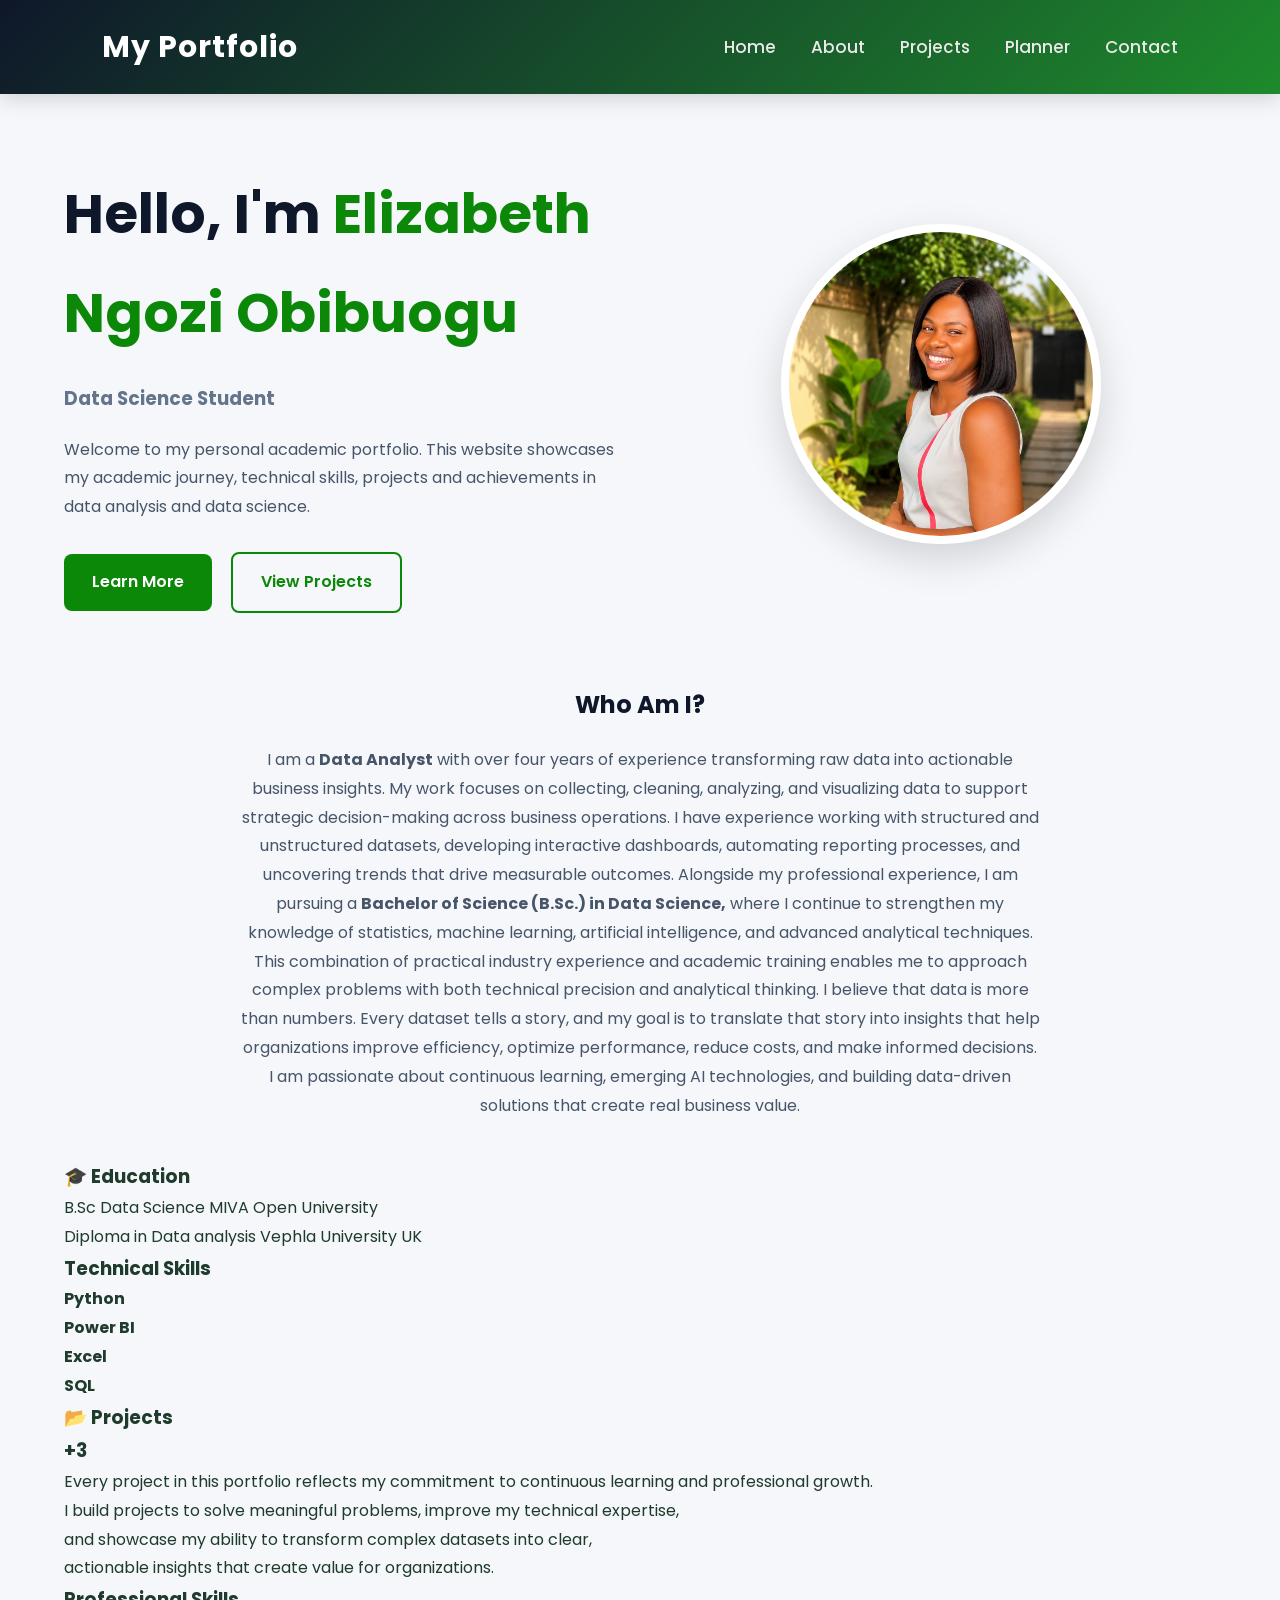
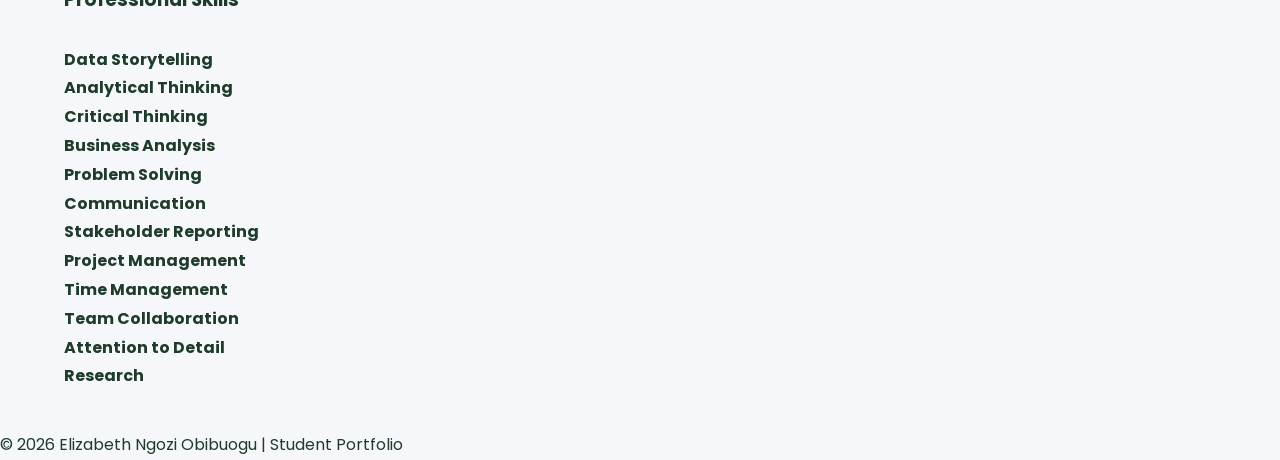
<file: index.html>
<!DOCTYPE html>
<html lang="en">

<head>
    <meta charset="UTF-8">
    <meta name="viewport" content="width=device-width, initial-scale=1.0">
    <title>Home | Student Portfolio</title>

    <link rel="stylesheet" href="css/style.css">

    <script src="js/script.js"></script>

    <link rel="preconnect" href="https://fonts.googleapis.com">
    <link rel="preconnect" href="https://fonts.gstatic.com" crossorigin>

    <link href="https://fonts.googleapis.com/css2?family=Poppins:wght@300;400;500;600;700&display=swap" rel="stylesheet">
</head>
    
<body>

<header>

    <div class="logo">
        <h2>My Portfolio</h2>
    </div>

    <nav>

        <ul>

            <li><a href="index.html">Home</a></li>

            <li><a href="about.html">About</a></li>

            <li><a href="projects.html">Projects</a></li>

            <li><a href="planner.html">Planner</a></li>

            <li><a href="contact.html">Contact</a></li>

        </ul>

    </nav>

</header>

<!-- HERO -->

<section class="hero">

    <div class="hero-text">

        <h1>Hello, I'm <span>Elizabeth Ngozi Obibuogu</span></h1>

        <h3>Data Science Student</h3>

        <p>

            Welcome to my personal academic portfolio.

            This website showcases my academic journey,
            technical skills, projects and achievements
            in data analysis and data science.

        </p>

        <a href="about.html" class="btn">
            Learn More
        </a>

        <a href="projects.html" class="btn-secondary">
            View Projects
        </a>

    </div>

    <div class="hero-image">

        <img src="image/My Picture.png"
             alt="Profile Picture">

    </div>

</section>

<!-- ABOUT PREVIEW -->

<section class="overview">

    <h2>Who Am I?</h2>

    <p>

       I am a <strong>Data Analyst</strong> with over four years of experience transforming raw data into actionable business insights. My work focuses on collecting, cleaning, analyzing, and visualizing data to support strategic decision-making across business operations. I have experience working with structured and unstructured datasets, developing interactive dashboards, automating reporting processes, and uncovering trends that drive measurable outcomes.

Alongside my professional experience, I am pursuing a <strong>Bachelor of Science (B.Sc.) in Data Science,</strong>  where I continue to strengthen my knowledge of statistics, machine learning, artificial intelligence, and advanced analytical techniques. This combination of practical industry experience and academic training enables me to approach complex problems with both technical precision and analytical thinking.

I believe that data is more than numbers. Every dataset tells a story, and my goal is to translate that story into insights that help organizations improve efficiency, optimize performance, reduce costs, and make informed decisions. I am passionate about continuous learning, emerging AI technologies, and building data-driven solutions that create real business value.


    </p>

</section>

<!-- FEATURE CARDS -->

<section class="cards">

    <div class="card">

        <h3>🎓 Education</h3>

        <p>

            B.Sc Data Science

            MIVA Open University <br>

            Diploma in Data analysis

            Vephla University UK

        </p>

    </div>

    <div class="card">

        <h3>Technical Skills</h3>

        <p>

           <strong>Python </strong><br> 

            <strong>Power BI </strong><br> 

            <strong>Excel </strong><br> 

           <strong>SQL </strong><br> 

        </p>

    </div>

    <div class="card">

        <h3>📂 Projects</h3>

        <h3>+3</h3>

        <p>

           Every project in this portfolio reflects my commitment to continuous learning and professional growth. <br>I build projects to solve meaningful problems, improve my technical expertise, <br>and showcase my ability to transform complex datasets into clear, <br>actionable insights that create value for organizations.

        </p>
        

        <h3>Professional Skills</h3><br>

        <p> 
            <strong>Data Storytelling</strong><br>
            <strong>Analytical Thinking</strong><br>
            <strong>Critical Thinking</strong><br>
            <strong>Business Analysis</strong><br>
            <strong>Problem Solving</strong><br>
            <strong>Communication</strong><br>
            <strong>Stakeholder Reporting</strong><br>
            <strong>Project Management</strong><br>
            <strong>Time Management</strong><br>
            <strong>Team Collaboration</strong><br>
            <strong>Attention to Detail</strong><br>
            <strong>Research</strong><br>
        </p>
    </div>

</section>

<footer>

    <p>

        © 2026 Elizabeth Ngozi Obibuogu |
        Student Portfolio

    </p>

    
</footer>

</body>


</html>
</file>
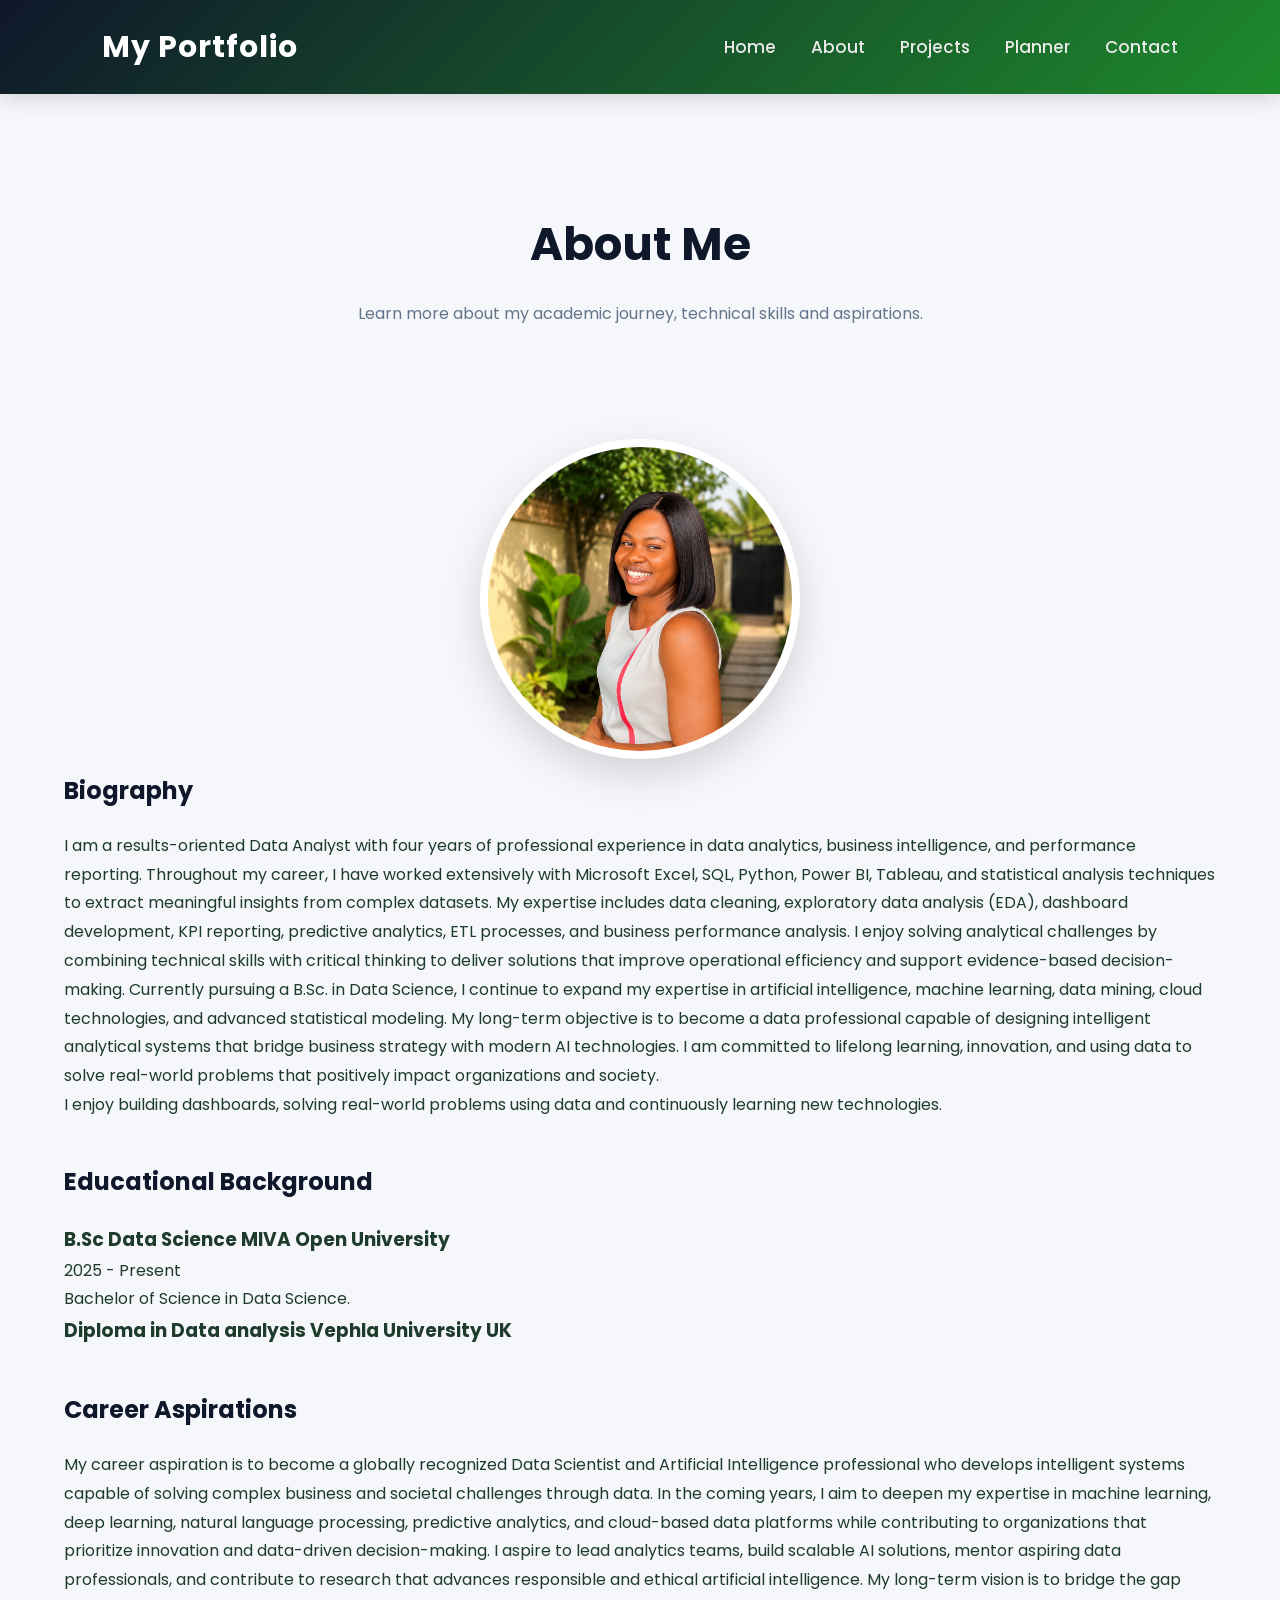
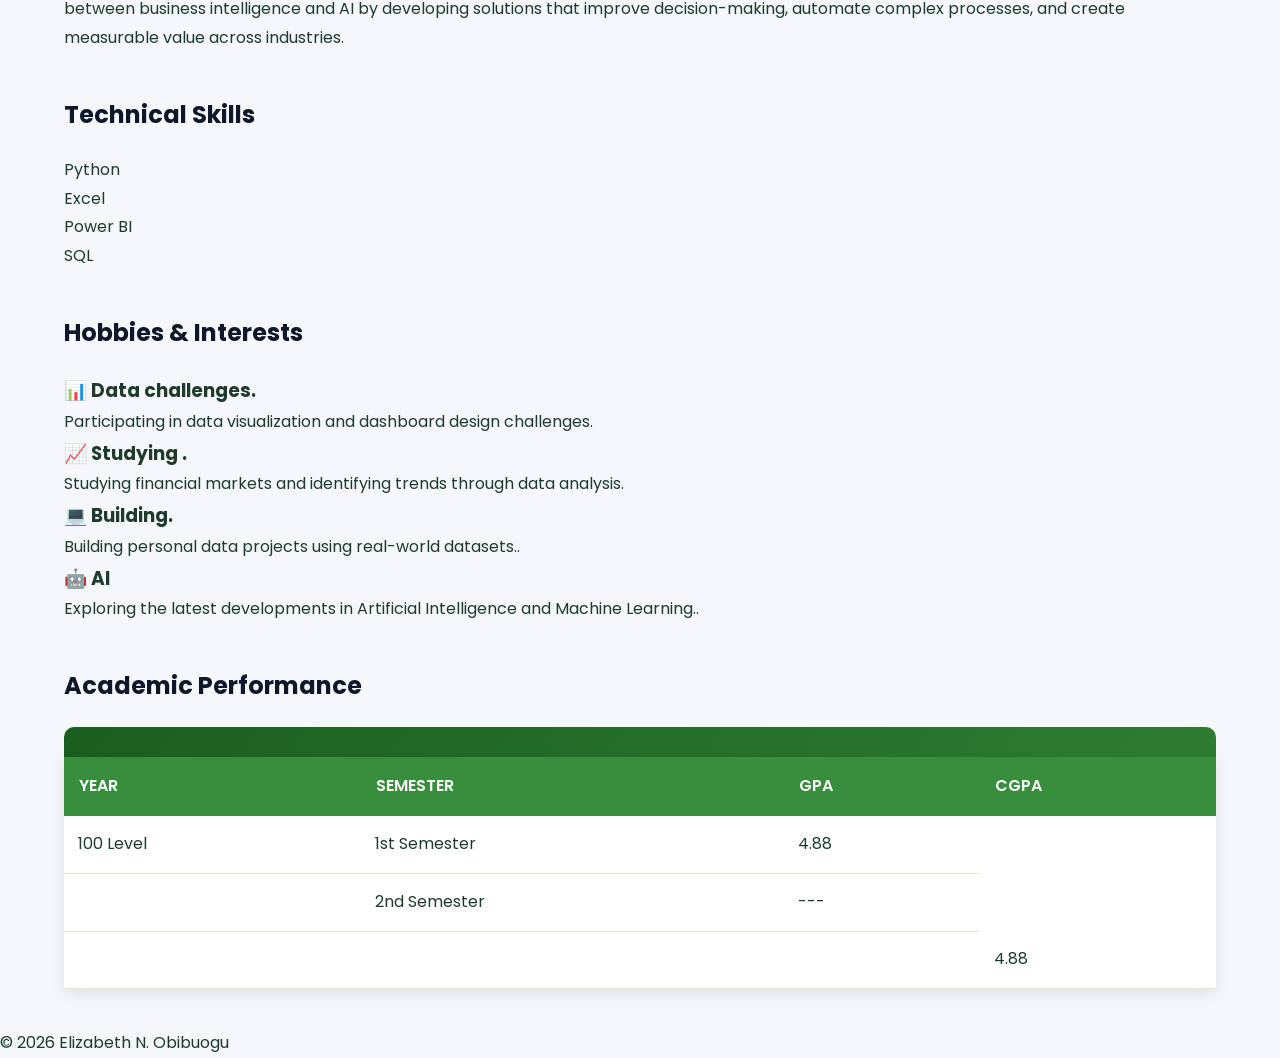
<file: about.html>
<!DOCTYPE html>
<html lang="en">

<head>

    <meta charset="UTF-8">

    <meta name="viewport"
          content="width=device-width, initial-scale=1.0">

    <title>About Me</title>

    <link rel="stylesheet"
          href="css/style.css">
    <script src="js/script.js"> </script>

</head>

<body>

<header>

    <div class="logo">
        <h2>My Portfolio</h2>
    </div>

    <nav>

        <ul>

            <li><a href="index.html">Home</a></li>

            <li><a href="about.html">About</a></li>

            <li><a href="projects.html">Projects</a></li>

            <li><a href="planner.html">Planner</a></li>

            <li><a href="contact.html">Contact</a></li>

        </ul>

    </nav>

</header>

<!-- ABOUT -->

<section class="page-title">

    <h1>About Me</h1>

    <p>
        Learn more about my academic journey,
        technical skills and aspirations.
    </p>

</section>

<!-- BIO -->

<section class="about-grid">

    <div class="hero-image">

        <img src="image/My Picture.png"
             alt="Profile Picture">

    </div>

    <div class="about-text">

        <h2>Biography</h2>

        <p>

            I am a results-oriented Data Analyst with four years of professional experience in data analytics, business intelligence, and performance reporting. Throughout my career, I have worked extensively with Microsoft Excel, SQL, Python, Power BI, Tableau, and statistical analysis techniques to extract meaningful insights from complex datasets.

My expertise includes data cleaning, exploratory data analysis (EDA), dashboard development, KPI reporting, predictive analytics, ETL processes, and business performance analysis. I enjoy solving analytical challenges by combining technical skills with critical thinking to deliver solutions that improve operational efficiency and support evidence-based decision-making.

Currently pursuing a B.Sc. in Data Science, I continue to expand my expertise in artificial intelligence, machine learning, data mining, cloud technologies, and advanced statistical modeling. My long-term objective is to become a data professional capable of designing intelligent analytical systems that bridge business strategy with modern AI technologies.

I am committed to lifelong learning, innovation, and using data to solve real-world problems that positively impact organizations and society.

        </p>

        <p>

            I enjoy building dashboards,
            solving real-world problems
            using data and continuously learning new technologies.

        </p>

    </div>

</section>

<!-- EDUCATION -->

<section>

    <h2>Educational Background</h2>

    <div class="timeline">

        <div class="timeline-item">

            <h3> B.Sc Data Science

            MIVA Open University 

           </h3>

            <span>2025 - Present</span>

            <p>

                Bachelor of Science
                in Data Science.

            </p>

            <h3> Diploma in Data analysis

            Vephla University UK</h3>

            

        </div>

    </div>

</section>

<!-- CAREER -->

<section>

    <h2>Career Aspirations</h2>

    <div class="career-card">

        <p>

           My career aspiration is to become a globally recognized Data Scientist and Artificial Intelligence professional who develops intelligent systems capable of solving complex business and societal challenges through data.

In the coming years, I aim to deepen my expertise in machine learning, deep learning, natural language processing, predictive analytics, and cloud-based data platforms while contributing to organizations that prioritize innovation and data-driven decision-making.

I aspire to lead analytics teams, build scalable AI solutions, mentor aspiring data professionals, and contribute to research that advances responsible and ethical artificial intelligence. My long-term vision is to bridge the gap between business intelligence and AI by developing solutions that improve decision-making, automate complex processes, and create measurable value across industries.


        </p>

    </div>

</section>

<!-- SKILLS -->

<section>

<h2>Technical Skills</h2>

<div class="skill">

<p>Python</p>

<div class="progress">

<div class="Python"></div>

</div>

</div>

<div class="skill">

<p>Excel</p>

<div class="progress">

<div class="Excel"></div>

</div>

</div>

<div class="skill">

<p>Power BI</p>

<div class="progress">

<div class="Power BI"></div>

</div>

</div>

<div class="skill">

<p>SQL</p>

<div class="progress">

<div class="SQL"></div>

</div>

</div>

</section>

<!-- HOBBIES -->

<section>

<h2>Hobbies & Interests</h2>

<div class="interest-grid">

<div class="interest">

<h3> 📊  Data challenges.</h3>

<p>
Participating in data visualization and dashboard design challenges.
</p>

</div>

<div class="interest">

<h3>📈 Studying .</h3>

<p>
Studying financial markets and identifying trends through data analysis.
</p>

</div>

<div class="interest">

<h3>💻 Building.</h3>

<p>
Building personal data projects using real-world datasets..
</p>

</div>

<div class="interest">

<h3>🤖 AI</h3>

<p>
Exploring the latest developments in Artificial Intelligence and Machine Learning..
</p>

</div>

</div>

</section>

<!-- TABLE -->

<section>

<h2>Academic Performance</h2>

<div class="semester-header">
    </div>

    <table>
        <thead>
            <tr>
                <th>YEAR</th>
                <th>SEMESTER</th>
                <th>GPA</th>
                <th>CGPA</th>
            </tr>
        </thead>

        <tbody>
            <tr>
                <td>100 Level</td>
                <td>1st Semester</td>
                <td>4.88</td>  
            </tr>
        </tbody>

         <tbody>
            <tr>
                <td></td>
                <td>2nd Semester</td>
                <td>---</td>  
            </tr>
        </tbody>

         <tbody>
            <tr>
                <td></td>
                <td></td>
                <td></td>
                <td>4.88</td>  
            </tr>
        </tbody>
    </table>
</section>

<footer>

<p>

© 2026 Elizabeth N. Obibuogu

</p>

</footer>
</body>

</html>
</file>
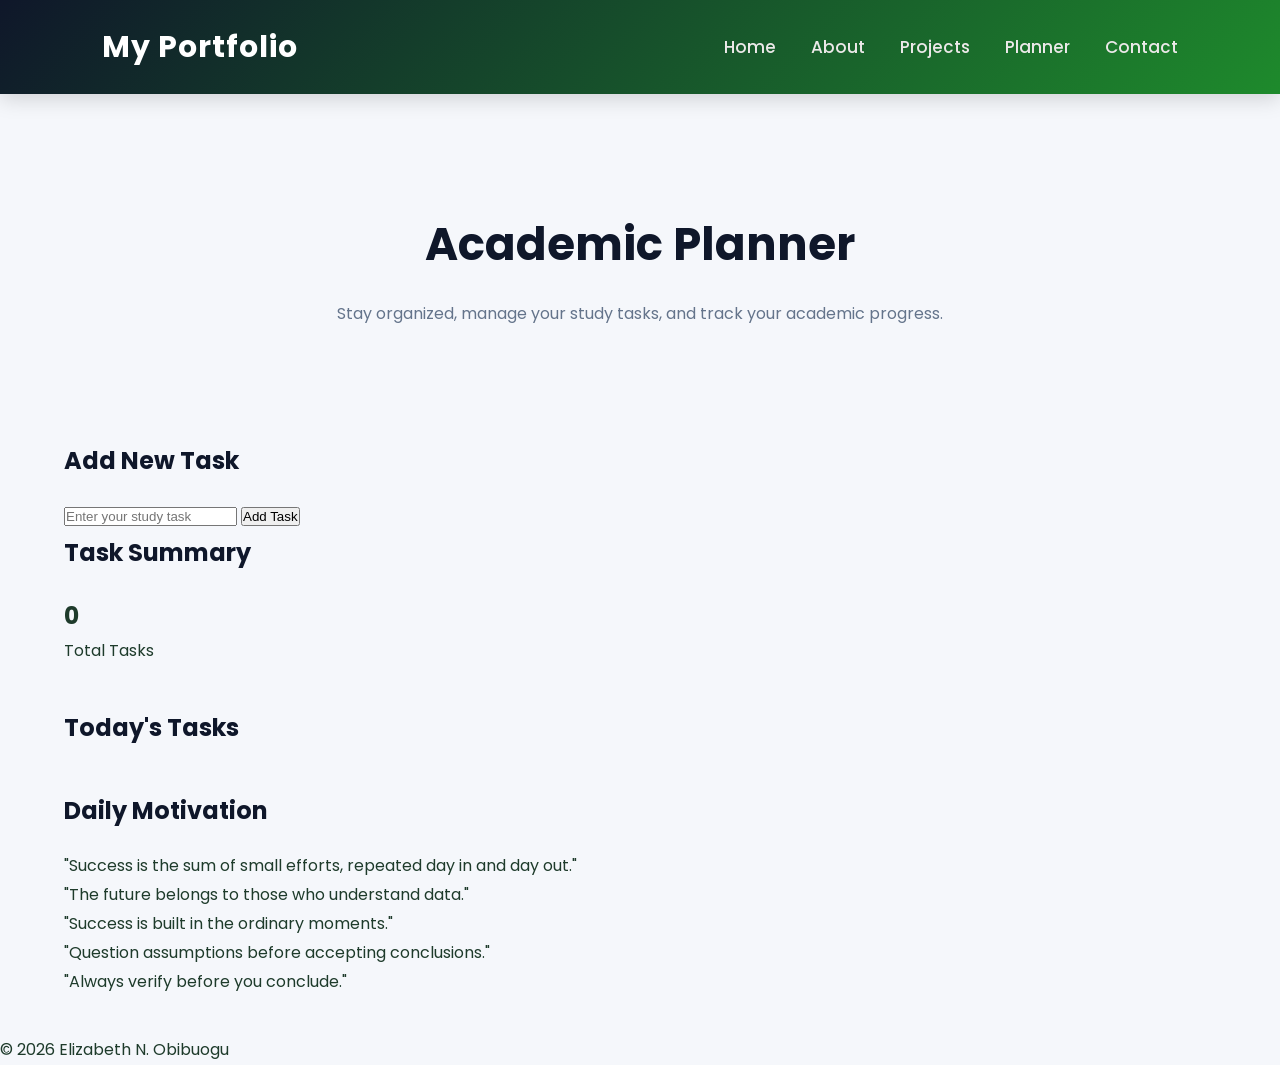
<file: planner.html>
<!DOCTYPE html>
<html lang="en">

<head>

    <meta charset="UTF-8">

    <meta name="viewport"
          content="width=device-width, initial-scale=1.0">

    <title>Academic Planner</title>

    <link rel="stylesheet"
          href="css/style.css">

    <script src="js/script.js"></script>

</head>

<body>

<header>

    <div class="logo">
        <h2>My Portfolio</h2>
    </div>

    <nav>

        <ul>

            <li><a href="index.html">Home</a></li>

            <li><a href="about.html">About</a></li>

            <li><a href="projects.html">Projects</a></li>

            <li><a href="planner.html">Planner</a></li>

            <li><a href="contact.html">Contact</a></li>

        </ul>

    </nav>

</header>

<section class="page-title">

    <h1>Academic Planner</h1>

    <p>

        Stay organized, manage your study tasks,
        and track your academic progress.

    </p>

</section>

<section class="planner-dashboard">

    <div class="planner-card">

        <h2>Add New Task</h2>

        <input
            type="text"
            id="taskInput"
            placeholder="Enter your study task">

        <button onclick="addTask()">

            Add Task

        </button>

    </div>

    <div class="planner-card">

        <h2>Task Summary</h2>

        <h1 id="taskCount">

            0

        </h1>

        <p>Total Tasks</p>

    </div>

</section>

<section>

    <h2>Today's Tasks</h2>

    <ul id="taskList">

    </ul>

</section>

<section class="motivation">

    <h2>Daily Motivation</h2>

    <blockquote>

        "Success is the sum of small efforts,
        repeated day in and day out."

    </blockquote>

      <blockquote>

        "The future belongs to those who understand data."

    </blockquote>

    <blockquote>

        "Success is built in the ordinary moments."

    </blockquote>

    <blockquote>

        "Question assumptions before accepting conclusions."

    </blockquote>

    <blockquote>

     "Always verify before you conclude."

    </blockquote>

</section>

<footer>

<p>

© 2026 Elizabeth N. Obibuogu

</p>

</footer>

</body>

</html>
</file>
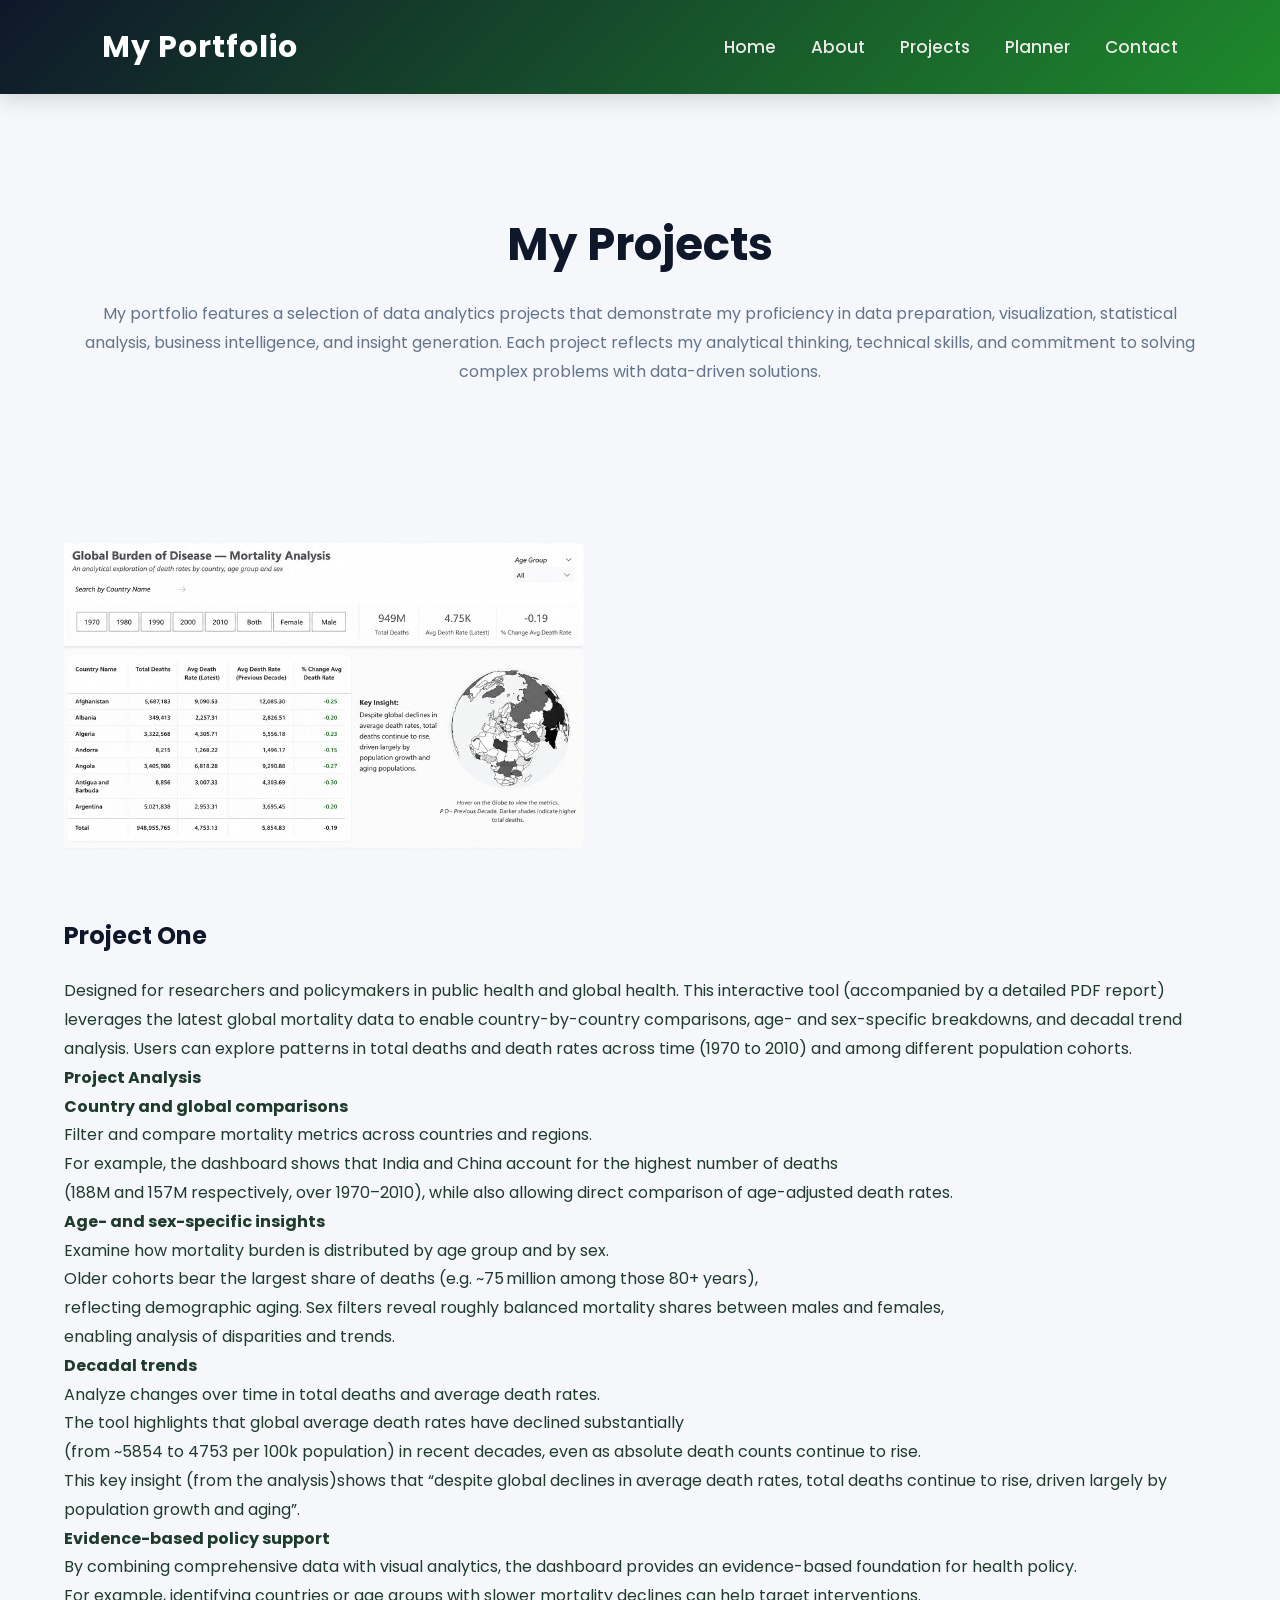
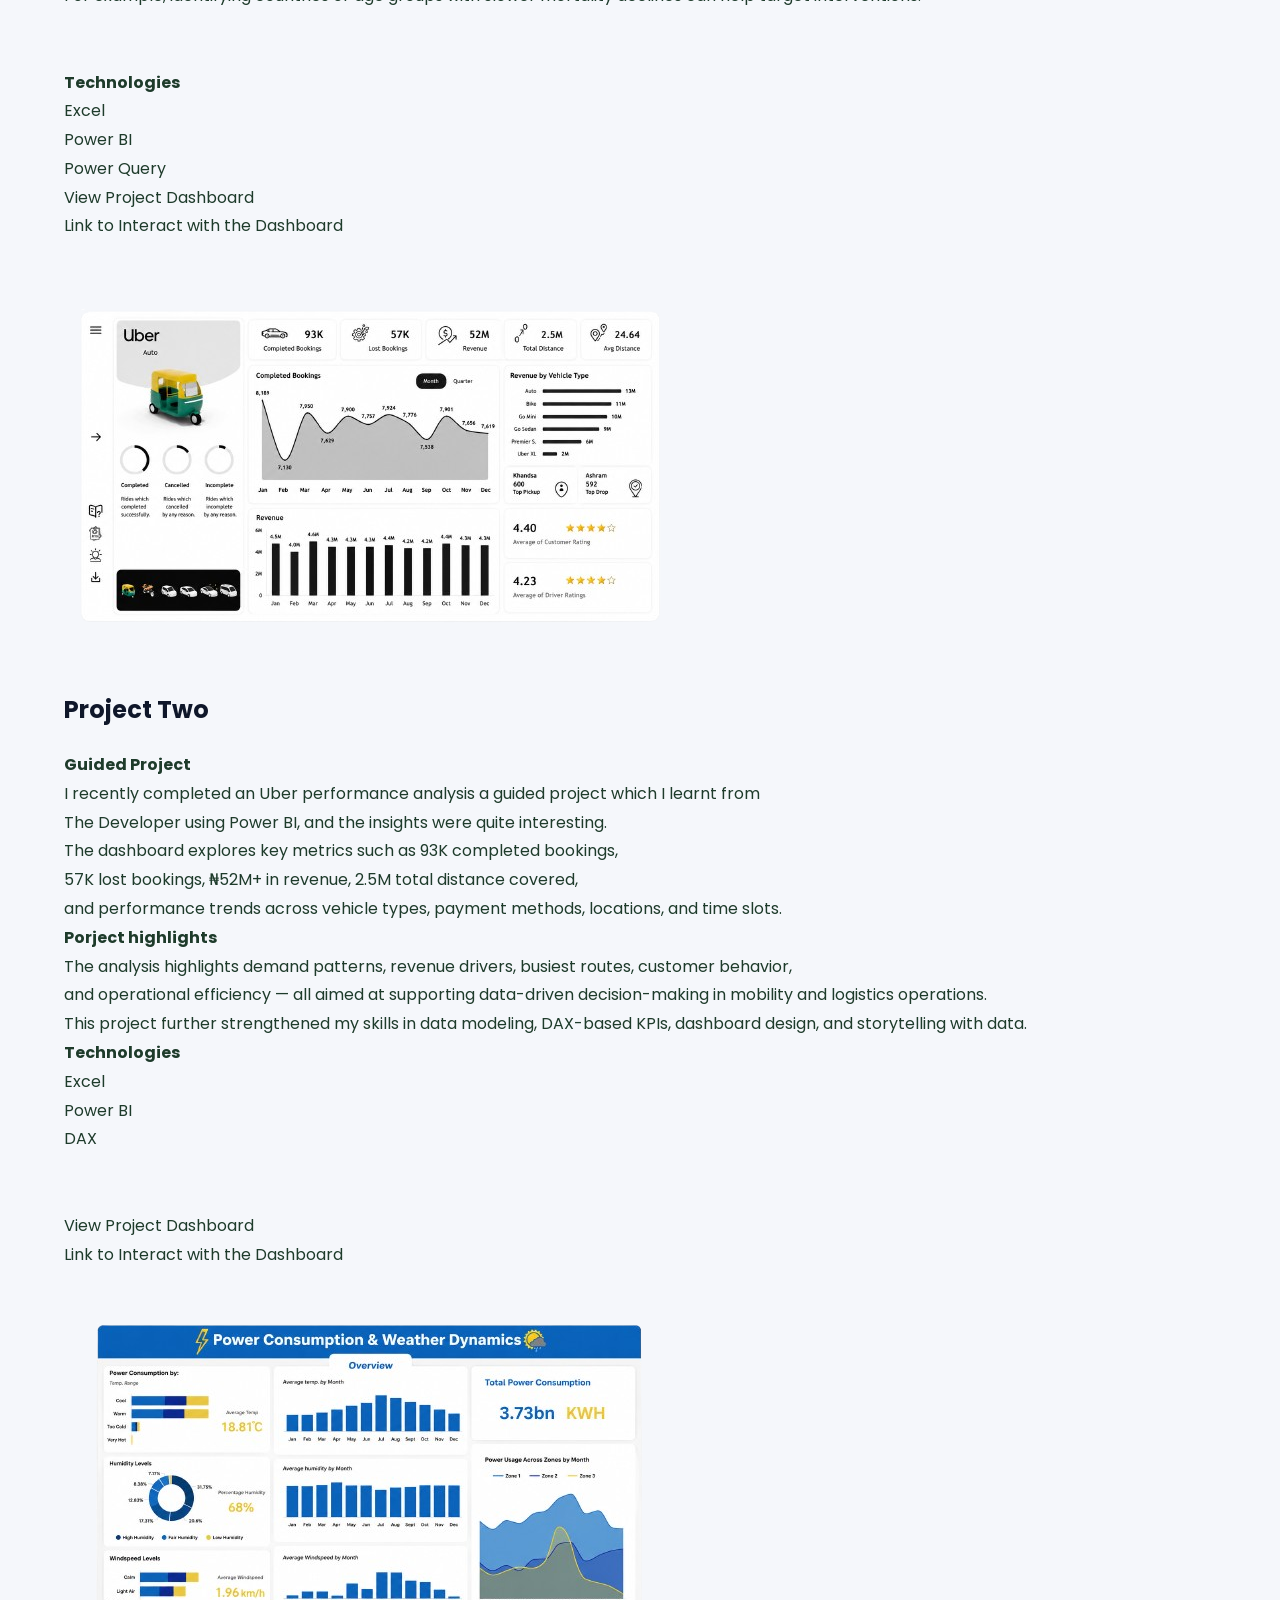
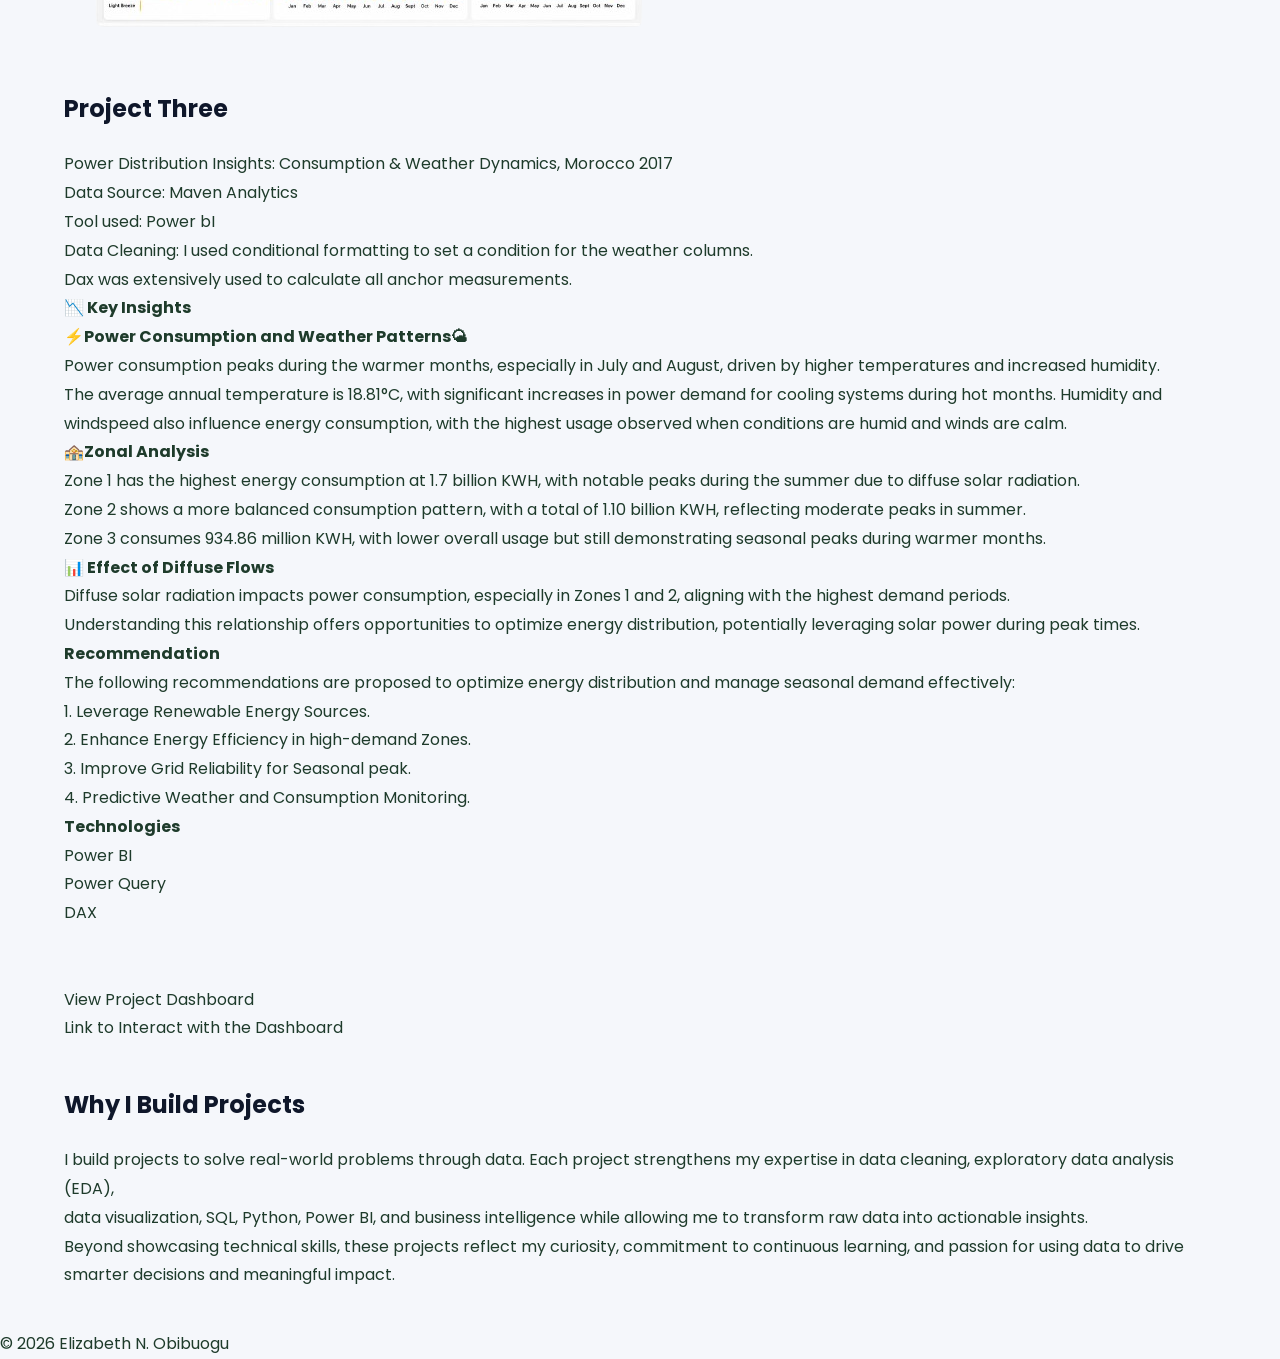
<file: projects.html>
<!DOCTYPE html>
<html lang="en">

<head>

    <meta charset="UTF-8">

    <meta name="viewport" content="width=device-width, initial-scale=1.0">

    <title>Projects</title>

    <link rel="stylesheet" href="css/style.css">

    <script src="js/script.js"></script>

</head>

<body>

<header>

    <div class="logo">
        <h2>My Portfolio</h2>
    </div>

    <nav>

        <ul>

            <li><a href="index.html">Home</a></li>

            <li><a href="about.html">About</a></li>

            <li><a href="projects.html">Projects</a></li>

            <li><a href="planner.html">Planner</a></li>

            <li><a href="contact.html">Contact</a></li>

        </ul>

    </nav>

</header>

<!-- PAGE TITLE -->

<section class="page-title">

    <h1>My Projects</h1>

    <p>

        My portfolio features a selection of data analytics projects that demonstrate my proficiency in data preparation, visualization, statistical analysis, business intelligence, and insight generation. Each project reflects my analytical thinking, technical skills, and commitment to solving complex problems with data-driven solutions.

    </p>

</section>

<!-- PROJECT GRID -->

<section class="projects-grid">

    <!-- PROJECT 1 -->

    <div class="project-card">

        <img src="image/Project 1 img.png"
             alt="Project One">

        <div class="project-content">

            <h2>Project One</h2>

            <p>
                Designed for researchers and policymakers in public health and global health. This interactive tool (accompanied by a detailed PDF report) leverages the latest global mortality data to enable country-by-country comparisons, age- and sex-specific breakdowns, and decadal trend analysis. Users can explore patterns in total deaths and death rates across time (1970 to 2010) and among different population cohorts. 
            </p>


            <p>
                <strong>Project Analysis</strong><br>

                
                 <strong>Country and global comparisons</strong><br>
                 Filter and compare mortality metrics across countries and regions.<br> For example, the dashboard shows that India and China account for the highest number of deaths <br>(188M and 157M respectively, over 1970–2010), while also allowing direct comparison of age-adjusted death rates.<br>



                 <strong>Age- and sex-specific insights</strong><br>
                  Examine how mortality burden is distributed by age group and by sex. <br> Older cohorts bear the largest share of deaths (e.g. ~75 million among those 80+ years), <br>reflecting demographic aging. Sex filters reveal roughly balanced mortality shares between males and females, <br>enabling analysis of disparities and trends.<br>
                 


                  <strong>Decadal trends</strong><br>
                  Analyze changes over time in total deaths and average death rates. <br>The tool highlights that global average death rates have declined substantially<br> (from ~5854 to 4753 per 100k population) in recent decades, even as absolute death counts continue to rise. <br>This key insight (from the analysis)shows that “despite global declines in average death rates, total deaths continue to rise, driven largely by population growth and aging”.<br>


                  <strong>Evidence-based policy support</strong><br>
                   By combining comprehensive data with visual analytics, the dashboard provides an evidence-based foundation for health policy. <br>For example, identifying countries or age groups with slower mortality declines can help target interventions.
            </p>

            <br><br>


            <h4>Technologies</h4>

            <span class="tag">Excel</span><br>
            <span class="tag">Power BI</span><br>
            <span class="tag">Power Query</span><br>


            <a href="project1.html"
               class="project-btn">

               <a href="https://drive.google.com/file/d/1PWBXpVdryx1gT-Xk6_AmMBv0b7MmnfqU/view?usp=sharing">
                View Project Dashboard <br>
               </a>

               <a href="https://lnkd.in/eTBi-uam">
                Link to Interact with the Dashboard

               </a>


            </a>

        </div>

    </div><br>

    <!-- PROJECT 2 -->

    <div class="project-card">

        <img src="image/Project 2 img.png"
             alt="Project Two">

        <div class="project-content">

            <h2>Project Two</h2>

            <p>
                <strong>Guided Project</strong><br>

                I recently completed an Uber performance analysis a guided project which I learnt from <br>The Developer using Power BI, and the insights were quite interesting. <br>The dashboard explores key metrics such as 93K completed bookings, <br>57K lost bookings, ₦52M+ in revenue, 2.5M total distance covered, <br>and performance trends across vehicle types, payment methods, locations, and time slots.<br>

                <strong>Porject highlights</strong><br>
                The analysis highlights demand patterns, revenue drivers, busiest routes, customer behavior, <br> and operational efficiency — all aimed at supporting data-driven decision-making in mobility and logistics operations.<br>
                This project further strengthened my skills in data modeling, DAX-based KPIs, dashboard design, and storytelling with data.
            </p>


            <h4>Technologies</h4>

            <span class="tag">Excel</span><br>
            <span class="tag">Power BI</span><br>
            <span class="tag">DAX</span><br>

            <br><br>

            <a href="project2.html"
               class="project-btn">

               <a href="https://drive.google.com/file/d/1zPGyPpjfkRDKhHHe32_YBkpdXOySabns/view?usp=sharing">
                View Project Dashboard <br>
               </a>

               <a href="https://lnkd.in/ev74gcjx">
                Link to Interact with the Dashboard

               </a>

            </a>

        </div>

    </div>

    <!-- PROJECT 3 -->

    <div class="project-card">

        <img src="image/Project 3 img.png"
             alt="Project Three">

        <div class="project-content">

            <h2>Project Three</h2>

            <p>

                Power Distribution Insights: Consumption & Weather Dynamics, Morocco 2017<br>
                Data Source: Maven Analytics<br>
                Tool used: Power bI<br>
                Data Cleaning: I used conditional formatting to set a condition for the weather columns. <br>Dax was extensively used to calculate all anchor measurements.<br>

                <strong>📉 Key Insights</strong><br>

                <strong>⚡Power Consumption and Weather Patterns🌤</strong><br>
                Power consumption peaks during the warmer months, especially in July and August, driven by higher temperatures and increased humidity.<br>
                The average annual temperature is 18.81°C, with significant increases in power demand for cooling systems during hot months.
                Humidity and windspeed also influence energy consumption, with the highest usage observed when conditions are humid and winds are calm.<br>
                
                <strong>🏤Zonal Analysis</strong><br>
                Zone 1 has the highest energy consumption at 1.7 billion KWH, with notable peaks during the summer due to diffuse solar radiation.<br>
                Zone 2 shows a more balanced consumption pattern, with a total of 1.10 billion KWH, reflecting moderate peaks in summer.<br>
                Zone 3 consumes 934.86 million KWH, with lower overall usage but still demonstrating seasonal peaks during warmer months.<br>
                
                <strong>📊 Effect of Diffuse Flows</strong><br>
                Diffuse solar radiation impacts power consumption, especially in Zones 1 and 2, aligning with the highest demand periods.<br>
                Understanding this relationship offers opportunities to optimize energy distribution, potentially leveraging solar power during peak times.

                <strong>Recommendation</strong><br>
                The following recommendations are proposed to optimize energy distribution and manage seasonal demand effectively:<br>
                1. Leverage Renewable Energy Sources.<br>
                2. Enhance Energy Efficiency in high-demand Zones.<br>
                3. Improve Grid Reliability for Seasonal peak.<br>
                4. Predictive Weather and Consumption Monitoring.<br>
            </p>

            <h4>Technologies</h4>

            <span class="tag">Power BI</span><br>
            <span class="tag">Power Query</span><br>
            <span class="tag">DAX</span><br>

            <br><br>

            <a href="project3.html"
               class="project-btn">

                <a href="https://drive.google.com/file/d/1ICJ7bxCR9W2Y7IXccsfq5udfh7A0WwG6/view?usp=sharing">
                View Project Dashboard <br>
               </a>

               <a href="https://lnkd.in/eJJXJNFM">
                Link to Interact with the Dashboard

            </a>

        </div>

    </div>

</section>

<!-- WHY I BUILD PROJECTS -->

<section class="project-summary">

    <h2>Why I Build Projects</h2>

    <p>

        I build projects to solve real-world problems through data. Each project strengthens my expertise in data cleaning, exploratory data analysis (EDA), <br>data visualization, SQL, Python, Power BI, and business intelligence while allowing me to transform raw data into actionable insights.<br> Beyond showcasing technical skills, these projects reflect my curiosity, commitment to continuous learning, and passion for using data to drive smarter decisions and meaningful impact.

    </p>

</section>

<footer>

<p>

© 2026 Elizabeth N. Obibuogu

</p>

</footer>

</body>

</html>
</file>
<file: css/style.css>
/*=========================================
        GOOGLE FONT
=========================================*/
@import url('https://fonts.googleapis.com/css2?family=Poppins:wght@300;400;500;600;700;800&display=swap');

/*=========================================
            RESET
=========================================*/

*{
    margin:0;
    padding:0;
    box-sizing:border-box;
}

html{
    scroll-behavior:smooth;
}

body{
    font-family:'Poppins',sans-serif;
    background:#F5F7FB;
    color:#1e3b2b;
    line-height:1.8;
}

/*=========================================
            LINKS
=========================================*/

a{
    text-decoration:none;
    color:inherit;
}

ul{
    list-style:none;
}

/*=========================================
            HEADER
=========================================*/

header{

    width:100%;

    background:linear-gradient(135deg,#0F172A,#1e8a2c);

    color:white;

    display:flex;

    justify-content:space-between;

    align-items:center;

    padding:20px 8%;

    position:sticky;

    top:0;

    z-index:1000;

    box-shadow:0 5px 20px rgba(0,0,0,.15);

}

.logo h2{

    font-size:30px;

    font-weight:700;

    letter-spacing:1px;

}

/*=========================================
            NAVIGATION
=========================================*/

nav ul{

    display:flex;

    gap:35px;

}

nav ul li a{

    font-size:17px;

    font-weight:500;

    color:rgb(236, 233, 233);

    transition:.3s;

    position:relative;

}

nav ul li a::after{

    content:"";

    position:absolute;

    width:0;

    height:3px;

    background:#0c8808;

    left:0;

    bottom:-8px;

    transition:.3s;

}

nav ul li a:hover::after{

    width:100%;

}

nav ul li a:hover{

    color:#a1da98;

}

/*=========================================
            HERO
=========================================*/

.hero{

    width:90%;

    max-width:1200px;

    margin:70px auto;

    display:grid;

    grid-template-columns:repeat(auto-fit,minmax(280px,1fr));

    gap:50px;

    align-items:center;

}

.hero-text h1{

     font-size:clamp(2.5rem, 8vw, 55px);

    margin-bottom:20px;

    color:#0F172A;

}

.hero-text span{

    color:#0c8808;

}

.hero-text h3{

    color:#64748B;

    margin-bottom:20px;

}

.hero-text p{

    margin-bottom:30px;

    color:#475569;

}

.hero-image{

    text-align:center;

}

.hero-image img{

    width:320px;

    height:320px;

    object-fit:cover;

    border-radius:50%;

    border:8px solid white;

    box-shadow:0 15px 40px rgba(0,0,0,.15);

}

/*=========================================
            BUTTONS
=========================================*/

.btn{

    display:inline-block;

    background:#0c8808;

    color:white;

    padding:14px 28px;

    border-radius:8px;

    margin-right:15px;

    transition:.3s;

    font-weight:600;

}

.btn:hover{

    background:#0c8808;

    transform:translateY(-3px);

}

.btn-secondary{

    display:inline-block;

    border:2px solid #0c8808;

    color:#0c8808;

    padding:14px 28px;

    border-radius:8px;

    transition:.3s;

    font-weight:600;

}

.btn-secondary:hover{

    background:#0c8808;

    color:white;

}

/*=========================================
        PAGE TITLE
=========================================*/

.page-title{

    text-align:center;

    padding:70px 20px;

}

.page-title h1{

    font-size:45px;

    color:#0F172A;

    margin-bottom:15px;

}

.page-title p{

    color:#64748B;

}

/*=========================================
            SECTIONS
=========================================*/

section{

    width:90%;

    max-width:1200px;

    margin:40px auto;

}

section h2{

    color:#0F172A;

    margin-bottom:20px;

}

/*=========================================
        HOME OVERVIEW
=========================================*/

.overview{

    text-align:center;

}

.overview p{

    max-width:800px;

    margin:auto;

    color:#475569;

}



    .results-container{
        width:95%;
        max-width:1400px;
        margin:auto;
    }

    .semester-header{
        background:linear-gradient(135deg,#1b5e20,#2e7d32);
        color:white;
        padding:15px;
        text-align:center;
        font-size:1.4rem;
        font-weight:bold;
        border-radius:10px 10px 0 0;
    }

    table{
        width:100%;
        border-collapse:collapse;
        background:white;
        margin-bottom:40px;
        box-shadow:0 4px 15px rgba(0,0,0,0.1);
        overflow:hidden;
    }

    thead{
        background:#388e3c;
        color:white;
    }

    th{
        padding:15px;
        text-align:left;
        font-weight:600;
    }

    td{
        padding:14px;
        border-bottom:1px solid #dcedc8;
    }

    tbody tr:nth-child(even){
        background:#f1f8e9;
    }

    tbody tr:hover{
        background:#dcedc8;
        transition:0.3s;
    }

    .grade-a{
        color:#1b5e20;
        font-weight:bold;
    }

    .summary{
        background:#e8f5e9;
        padding:15px;
        border-left:6px solid #2e7d32;
        margin-top:-25px;
        margin-bottom:40px;
        border-radius:5px;
    }

    .summary strong{
        color:#1b5e20;
    }


    @media(max-width:768px){
        table{
            display:block;
            overflow-x:auto;
        }

      
    }



    @media screen and (max-width: 768px){

    header{
        flex-direction: column;
        padding: 15px;
        text-align: center;
    }

    nav ul{
        gap: 15px;
        flex-wrap: wrap;
        justify-content: center;
        margin-top: 10px;
    }

    .logo h2{
        font-size: 24px;
    }

    .hero{
        grid-template-columns: 1fr;
        text-align: center;
        gap: 30px;
    }

    .hero-text h1{
        font-size: 40px;
        line-height: 1.2;
    }

    .hero-text h3{
        font-size: 20px;
    }

    .hero-image img{
        width: 220px;
        height: 220px;
    }

    .page-title h1{
        font-size: 32px;
    }

    .btn,
    .btn-secondary{
        display:block;
        width:100%;
        margin:10px 0;
        text-align:center;
    }

    .projects-grid{
    grid-template-columns:1fr;
}

.project-card img{
    width:100%;
    height:auto;
}

}
</file>
